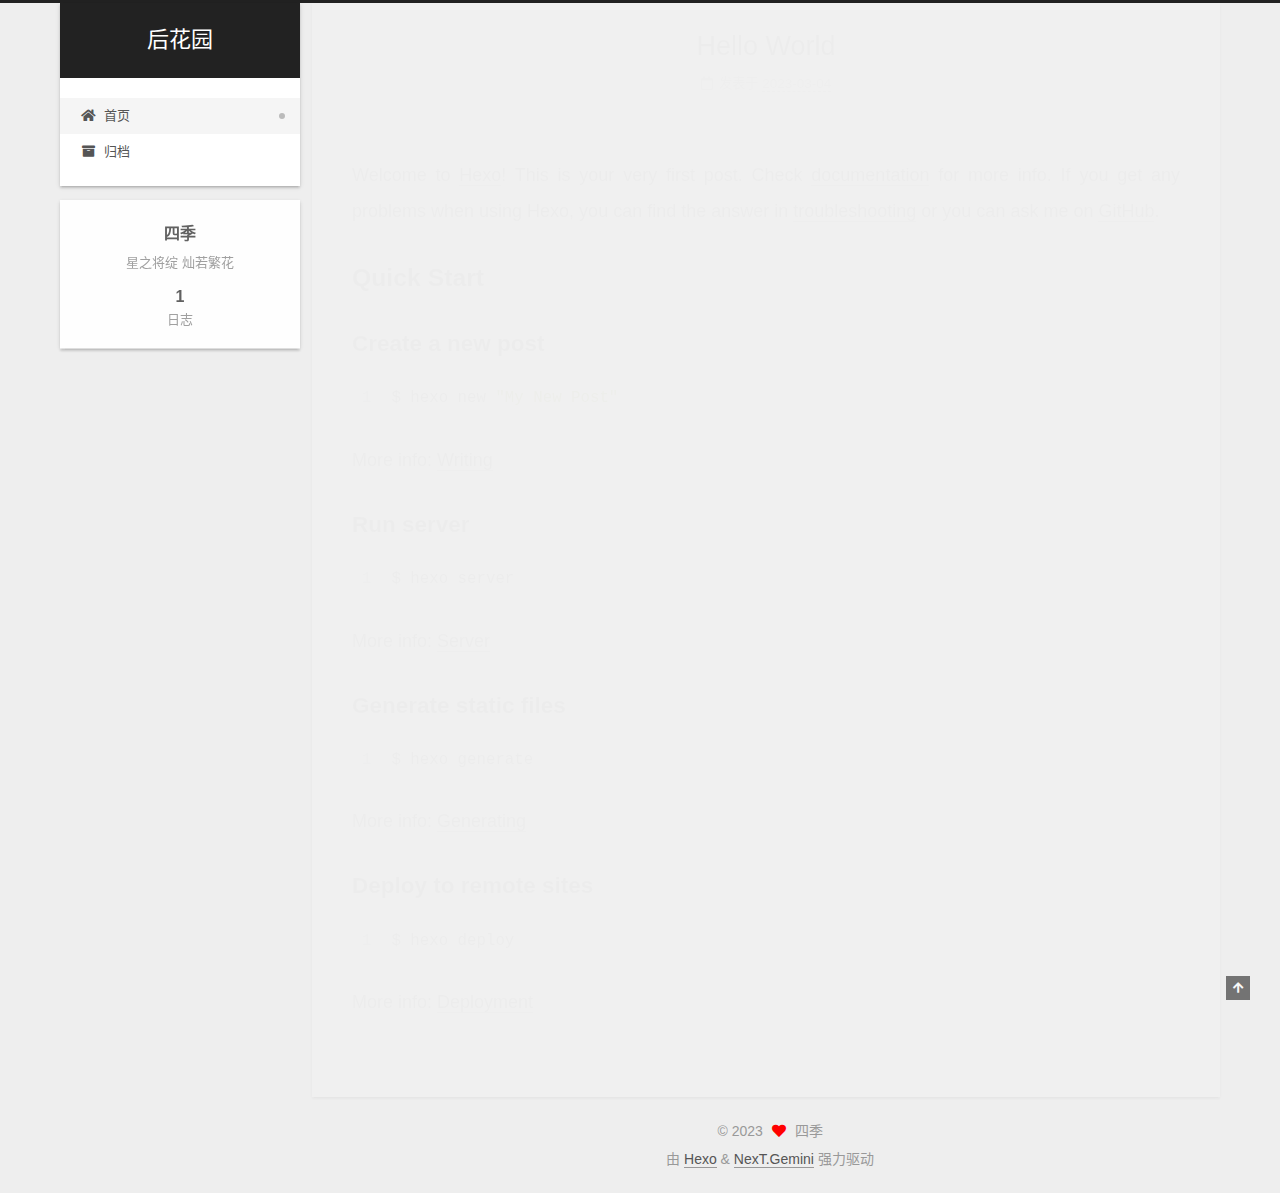
<file: index.html>
<!DOCTYPE html>
<html lang="zh-CN">
<head>
  <meta charset="UTF-8">
<meta name="viewport" content="width=device-width, initial-scale=1, maximum-scale=2">
<meta name="theme-color" content="#222">
<meta name="generator" content="Hexo 6.3.0">
  <link rel="apple-touch-icon" sizes="180x180" href="/images/apple-touch-icon-next.png">
  <link rel="icon" type="image/png" sizes="32x32" href="/images/favicon-32x32-next.png">
  <link rel="icon" type="image/png" sizes="16x16" href="/images/favicon-16x16-next.png">
  <link rel="mask-icon" href="/images/logo.svg" color="#222">

<link rel="stylesheet" href="/css/main.css">


<link rel="stylesheet" href="/lib/font-awesome/css/all.min.css">

<script id="hexo-configurations">
    var NexT = window.NexT || {};
    var CONFIG = {"hostname":"example.com","root":"/","scheme":"Gemini","version":"7.8.0","exturl":false,"sidebar":{"position":"left","display":"post","padding":18,"offset":12,"onmobile":false},"copycode":{"enable":false,"show_result":false,"style":null},"back2top":{"enable":true,"sidebar":false,"scrollpercent":false},"bookmark":{"enable":false,"color":"#222","save":"auto"},"fancybox":false,"mediumzoom":false,"lazyload":false,"pangu":false,"comments":{"style":"tabs","active":null,"storage":true,"lazyload":false,"nav":null},"algolia":{"hits":{"per_page":10},"labels":{"input_placeholder":"Search for Posts","hits_empty":"We didn't find any results for the search: ${query}","hits_stats":"${hits} results found in ${time} ms"}},"localsearch":{"enable":false,"trigger":"auto","top_n_per_article":1,"unescape":false,"preload":false},"motion":{"enable":true,"async":false,"transition":{"post_block":"fadeIn","post_header":"slideDownIn","post_body":"slideDownIn","coll_header":"slideLeftIn","sidebar":"slideUpIn"}}};
  </script>

  <meta name="description" content="星之将绽 灿若繁花">
<meta property="og:type" content="website">
<meta property="og:title" content="后花园">
<meta property="og:url" content="http://example.com/index.html">
<meta property="og:site_name" content="后花园">
<meta property="og:description" content="星之将绽 灿若繁花">
<meta property="og:locale" content="zh_CN">
<meta property="article:author" content="四季">
<meta name="twitter:card" content="summary">

<link rel="canonical" href="http://example.com/">


<script id="page-configurations">
  // https://hexo.io/docs/variables.html
  CONFIG.page = {
    sidebar: "",
    isHome : true,
    isPost : false,
    lang   : 'zh-CN'
  };
</script>

  <title>后花园</title>
  






  <noscript>
  <style>
  .use-motion .brand,
  .use-motion .menu-item,
  .sidebar-inner,
  .use-motion .post-block,
  .use-motion .pagination,
  .use-motion .comments,
  .use-motion .post-header,
  .use-motion .post-body,
  .use-motion .collection-header { opacity: initial; }

  .use-motion .site-title,
  .use-motion .site-subtitle {
    opacity: initial;
    top: initial;
  }

  .use-motion .logo-line-before i { left: initial; }
  .use-motion .logo-line-after i { right: initial; }
  </style>
</noscript>

</head>

<body itemscope itemtype="http://schema.org/WebPage">
  <div class="container use-motion">
    <div class="headband"></div>

    <header class="header" itemscope itemtype="http://schema.org/WPHeader">
      <div class="header-inner"><div class="site-brand-container">
  <div class="site-nav-toggle">
    <div class="toggle" aria-label="切换导航栏">
      <span class="toggle-line toggle-line-first"></span>
      <span class="toggle-line toggle-line-middle"></span>
      <span class="toggle-line toggle-line-last"></span>
    </div>
  </div>

  <div class="site-meta">

    <a href="/" class="brand" rel="start">
      <span class="logo-line-before"><i></i></span>
      <h1 class="site-title">后花园</h1>
      <span class="logo-line-after"><i></i></span>
    </a>
  </div>

  <div class="site-nav-right">
    <div class="toggle popup-trigger">
    </div>
  </div>
</div>




<nav class="site-nav">
  <ul id="menu" class="main-menu menu">
        <li class="menu-item menu-item-home">

    <a href="/" rel="section"><i class="fa fa-home fa-fw"></i>首页</a>

  </li>
        <li class="menu-item menu-item-archives">

    <a href="/archives/" rel="section"><i class="fa fa-archive fa-fw"></i>归档</a>

  </li>
  </ul>
</nav>




</div>
    </header>

    
  <div class="back-to-top">
    <i class="fa fa-arrow-up"></i>
    <span>0%</span>
  </div>


    <main class="main">
      <div class="main-inner">
        <div class="content-wrap">
          

          <div class="content index posts-expand">
            
      
  
  
  <article itemscope itemtype="http://schema.org/Article" class="post-block" lang="zh-CN">
    <link itemprop="mainEntityOfPage" href="http://example.com/2023/03/04/hello-world/">

    <span hidden itemprop="author" itemscope itemtype="http://schema.org/Person">
      <meta itemprop="image" content="/images/avatar.gif">
      <meta itemprop="name" content="四季">
      <meta itemprop="description" content="星之将绽 灿若繁花">
    </span>

    <span hidden itemprop="publisher" itemscope itemtype="http://schema.org/Organization">
      <meta itemprop="name" content="后花园">
    </span>
      <header class="post-header">
        <h2 class="post-title" itemprop="name headline">
          
            <a href="/2023/03/04/hello-world/" class="post-title-link" itemprop="url">Hello World</a>
        </h2>

        <div class="post-meta">
            <span class="post-meta-item">
              <span class="post-meta-item-icon">
                <i class="far fa-calendar"></i>
              </span>
              <span class="post-meta-item-text">发表于</span>

              <time title="创建时间：2023-03-04 11:20:30" itemprop="dateCreated datePublished" datetime="2023-03-04T11:20:30+08:00">2023-03-04</time>
            </span>

          

        </div>
      </header>

    
    
    
    <div class="post-body" itemprop="articleBody">

      
          <p>Welcome to <a target="_blank" rel="noopener" href="https://hexo.io/">Hexo</a>! This is your very first post. Check <a target="_blank" rel="noopener" href="https://hexo.io/docs/">documentation</a> for more info. If you get any problems when using Hexo, you can find the answer in <a target="_blank" rel="noopener" href="https://hexo.io/docs/troubleshooting.html">troubleshooting</a> or you can ask me on <a target="_blank" rel="noopener" href="https://github.com/hexojs/hexo/issues">GitHub</a>.</p>
<h2 id="Quick-Start"><a href="#Quick-Start" class="headerlink" title="Quick Start"></a>Quick Start</h2><h3 id="Create-a-new-post"><a href="#Create-a-new-post" class="headerlink" title="Create a new post"></a>Create a new post</h3><figure class="highlight bash"><table><tr><td class="gutter"><pre><span class="line">1</span><br></pre></td><td class="code"><pre><span class="line">$ hexo new <span class="string">&quot;My New Post&quot;</span></span><br></pre></td></tr></table></figure>

<p>More info: <a target="_blank" rel="noopener" href="https://hexo.io/docs/writing.html">Writing</a></p>
<h3 id="Run-server"><a href="#Run-server" class="headerlink" title="Run server"></a>Run server</h3><figure class="highlight bash"><table><tr><td class="gutter"><pre><span class="line">1</span><br></pre></td><td class="code"><pre><span class="line">$ hexo server</span><br></pre></td></tr></table></figure>

<p>More info: <a target="_blank" rel="noopener" href="https://hexo.io/docs/server.html">Server</a></p>
<h3 id="Generate-static-files"><a href="#Generate-static-files" class="headerlink" title="Generate static files"></a>Generate static files</h3><figure class="highlight bash"><table><tr><td class="gutter"><pre><span class="line">1</span><br></pre></td><td class="code"><pre><span class="line">$ hexo generate</span><br></pre></td></tr></table></figure>

<p>More info: <a target="_blank" rel="noopener" href="https://hexo.io/docs/generating.html">Generating</a></p>
<h3 id="Deploy-to-remote-sites"><a href="#Deploy-to-remote-sites" class="headerlink" title="Deploy to remote sites"></a>Deploy to remote sites</h3><figure class="highlight bash"><table><tr><td class="gutter"><pre><span class="line">1</span><br></pre></td><td class="code"><pre><span class="line">$ hexo deploy</span><br></pre></td></tr></table></figure>

<p>More info: <a target="_blank" rel="noopener" href="https://hexo.io/docs/one-command-deployment.html">Deployment</a></p>

      
    </div>

    
    
    
      <footer class="post-footer">
        <div class="post-eof"></div>
      </footer>
  </article>
  
  
  


  



          </div>
          

<script>
  window.addEventListener('tabs:register', () => {
    let { activeClass } = CONFIG.comments;
    if (CONFIG.comments.storage) {
      activeClass = localStorage.getItem('comments_active') || activeClass;
    }
    if (activeClass) {
      let activeTab = document.querySelector(`a[href="#comment-${activeClass}"]`);
      if (activeTab) {
        activeTab.click();
      }
    }
  });
  if (CONFIG.comments.storage) {
    window.addEventListener('tabs:click', event => {
      if (!event.target.matches('.tabs-comment .tab-content .tab-pane')) return;
      let commentClass = event.target.classList[1];
      localStorage.setItem('comments_active', commentClass);
    });
  }
</script>

        </div>
          
  
  <div class="toggle sidebar-toggle">
    <span class="toggle-line toggle-line-first"></span>
    <span class="toggle-line toggle-line-middle"></span>
    <span class="toggle-line toggle-line-last"></span>
  </div>

  <aside class="sidebar">
    <div class="sidebar-inner">

      <ul class="sidebar-nav motion-element">
        <li class="sidebar-nav-toc">
          文章目录
        </li>
        <li class="sidebar-nav-overview">
          站点概览
        </li>
      </ul>

      <!--noindex-->
      <div class="post-toc-wrap sidebar-panel">
      </div>
      <!--/noindex-->

      <div class="site-overview-wrap sidebar-panel">
        <div class="site-author motion-element" itemprop="author" itemscope itemtype="http://schema.org/Person">
  <p class="site-author-name" itemprop="name">四季</p>
  <div class="site-description" itemprop="description">星之将绽 灿若繁花</div>
</div>
<div class="site-state-wrap motion-element">
  <nav class="site-state">
      <div class="site-state-item site-state-posts">
          <a href="/archives/">
        
          <span class="site-state-item-count">1</span>
          <span class="site-state-item-name">日志</span>
        </a>
      </div>
  </nav>
</div>



      </div>

    </div>
  </aside>
  <div id="sidebar-dimmer"></div>


      </div>
    </main>

    <footer class="footer">
      <div class="footer-inner">
        

        

<div class="copyright">
  
  &copy; 
  <span itemprop="copyrightYear">2023</span>
  <span class="with-love">
    <i class="fa fa-heart"></i>
  </span>
  <span class="author" itemprop="copyrightHolder">四季</span>
</div>
  <div class="powered-by">由 <a href="https://hexo.io/" class="theme-link" rel="noopener" target="_blank">Hexo</a> & <a href="https://theme-next.org/" class="theme-link" rel="noopener" target="_blank">NexT.Gemini</a> 强力驱动
  </div>

        








      </div>
    </footer>
  </div>

  
  <script src="/lib/anime.min.js"></script>
  <script src="/lib/velocity/velocity.min.js"></script>
  <script src="/lib/velocity/velocity.ui.min.js"></script>

<script src="/js/utils.js"></script>

<script src="/js/motion.js"></script>


<script src="/js/schemes/pisces.js"></script>


<script src="/js/next-boot.js"></script>




  















  

  

</body>
</html>
</file>
<file: css/main.css>
:root {
  --body-bg-color: #eee;
  --content-bg-color: #fff;
  --card-bg-color: #f5f5f5;
  --text-color: #555;
  --blockquote-color: #666;
  --link-color: #555;
  --link-hover-color: #222;
  --brand-color: #fff;
  --brand-hover-color: #fff;
  --table-row-odd-bg-color: #f9f9f9;
  --table-row-hover-bg-color: #f5f5f5;
  --menu-item-bg-color: #f5f5f5;
  --btn-default-bg: #fff;
  --btn-default-color: #555;
  --btn-default-border-color: #555;
  --btn-default-hover-bg: #222;
  --btn-default-hover-color: #fff;
  --btn-default-hover-border-color: #222;
}
html {
  line-height: 1.15; /* 1 */
  -webkit-text-size-adjust: 100%; /* 2 */
}
body {
  margin: 0;
}
main {
  display: block;
}
h1 {
  font-size: 2em;
  margin: 0.67em 0;
}
hr {
  box-sizing: content-box; /* 1 */
  height: 0; /* 1 */
  overflow: visible; /* 2 */
}
pre {
  font-family: monospace, monospace; /* 1 */
  font-size: 1em; /* 2 */
}
a {
  background: transparent;
}
abbr[title] {
  border-bottom: none; /* 1 */
  text-decoration: underline; /* 2 */
  text-decoration: underline dotted; /* 2 */
}
b,
strong {
  font-weight: bolder;
}
code,
kbd,
samp {
  font-family: monospace, monospace; /* 1 */
  font-size: 1em; /* 2 */
}
small {
  font-size: 80%;
}
sub,
sup {
  font-size: 75%;
  line-height: 0;
  position: relative;
  vertical-align: baseline;
}
sub {
  bottom: -0.25em;
}
sup {
  top: -0.5em;
}
img {
  border-style: none;
}
button,
input,
optgroup,
select,
textarea {
  font-family: inherit; /* 1 */
  font-size: 100%; /* 1 */
  line-height: 1.15; /* 1 */
  margin: 0; /* 2 */
}
button,
input {
/* 1 */
  overflow: visible;
}
button,
select {
/* 1 */
  text-transform: none;
}
button,
[type='button'],
[type='reset'],
[type='submit'] {
  -webkit-appearance: button;
}
button::-moz-focus-inner,
[type='button']::-moz-focus-inner,
[type='reset']::-moz-focus-inner,
[type='submit']::-moz-focus-inner {
  border-style: none;
  padding: 0;
}
button:-moz-focusring,
[type='button']:-moz-focusring,
[type='reset']:-moz-focusring,
[type='submit']:-moz-focusring {
  outline: 1px dotted ButtonText;
}
fieldset {
  padding: 0.35em 0.75em 0.625em;
}
legend {
  box-sizing: border-box; /* 1 */
  color: inherit; /* 2 */
  display: table; /* 1 */
  max-width: 100%; /* 1 */
  padding: 0; /* 3 */
  white-space: normal; /* 1 */
}
progress {
  vertical-align: baseline;
}
textarea {
  overflow: auto;
}
[type='checkbox'],
[type='radio'] {
  box-sizing: border-box; /* 1 */
  padding: 0; /* 2 */
}
[type='number']::-webkit-inner-spin-button,
[type='number']::-webkit-outer-spin-button {
  height: auto;
}
[type='search'] {
  outline-offset: -2px; /* 2 */
  -webkit-appearance: textfield; /* 1 */
}
[type='search']::-webkit-search-decoration {
  -webkit-appearance: none;
}
::-webkit-file-upload-button {
  font: inherit; /* 2 */
  -webkit-appearance: button; /* 1 */
}
details {
  display: block;
}
summary {
  display: list-item;
}
template {
  display: none;
}
[hidden] {
  display: none;
}
::selection {
  background: #262a30;
  color: #eee;
}
html,
body {
  height: 100%;
}
body {
  background: var(--body-bg-color);
  color: var(--text-color);
  font-family: 'Lato', "PingFang SC", "Microsoft YaHei", sans-serif;
  font-size: 1em;
  line-height: 2;
}
@media (max-width: 991px) {
  body {
    padding-left: 0 !important;
    padding-right: 0 !important;
  }
}
h1,
h2,
h3,
h4,
h5,
h6 {
  font-family: 'Lato', "PingFang SC", "Microsoft YaHei", sans-serif;
  font-weight: bold;
  line-height: 1.5;
  margin: 20px 0 15px;
}
h1 {
  font-size: 1.5em;
}
h2 {
  font-size: 1.375em;
}
h3 {
  font-size: 1.25em;
}
h4 {
  font-size: 1.125em;
}
h5 {
  font-size: 1em;
}
h6 {
  font-size: 0.875em;
}
p {
  margin: 0 0 20px 0;
}
a,
span.exturl {
  border-bottom: 1px solid #999;
  color: var(--link-color);
  outline: 0;
  text-decoration: none;
  overflow-wrap: break-word;
  word-wrap: break-word;
  cursor: pointer;
}
a:hover,
span.exturl:hover {
  border-bottom-color: var(--link-hover-color);
  color: var(--link-hover-color);
}
iframe,
img,
video {
  display: block;
  margin-left: auto;
  margin-right: auto;
  max-width: 100%;
}
hr {
  background-image: repeating-linear-gradient(-45deg, #ddd, #ddd 4px, transparent 4px, transparent 8px);
  border: 0;
  height: 3px;
  margin: 40px 0;
}
blockquote {
  border-left: 4px solid #ddd;
  color: var(--blockquote-color);
  margin: 0;
  padding: 0 15px;
}
blockquote cite::before {
  content: '-';
  padding: 0 5px;
}
dt {
  font-weight: bold;
}
dd {
  margin: 0;
  padding: 0;
}
kbd {
  background-color: #f5f5f5;
  background-image: linear-gradient(#eee, #fff, #eee);
  border: 1px solid #ccc;
  border-radius: 0.2em;
  box-shadow: 0.1em 0.1em 0.2em rgba(0,0,0,0.1);
  color: #555;
  font-family: inherit;
  padding: 0.1em 0.3em;
  white-space: nowrap;
}
.table-container {
  overflow: auto;
}
table {
  border-collapse: collapse;
  border-spacing: 0;
  font-size: 0.875em;
  margin: 0 0 20px 0;
  width: 100%;
}
tbody tr:nth-of-type(odd) {
  background: var(--table-row-odd-bg-color);
}
tbody tr:hover {
  background: var(--table-row-hover-bg-color);
}
caption,
th,
td {
  font-weight: normal;
  padding: 8px;
  vertical-align: middle;
}
th,
td {
  border: 1px solid #ddd;
  border-bottom: 3px solid #ddd;
}
th {
  font-weight: 700;
  padding-bottom: 10px;
}
td {
  border-bottom-width: 1px;
}
.btn {
  background: var(--btn-default-bg);
  border: 2px solid var(--btn-default-border-color);
  border-radius: 2px;
  color: var(--btn-default-color);
  display: inline-block;
  font-size: 0.875em;
  line-height: 2;
  padding: 0 20px;
  text-decoration: none;
  transition-property: background-color;
  transition-delay: 0s;
  transition-duration: 0.2s;
  transition-timing-function: ease-in-out;
}
.btn:hover {
  background: var(--btn-default-hover-bg);
  border-color: var(--btn-default-hover-border-color);
  color: var(--btn-default-hover-color);
}
.btn + .btn {
  margin: 0 0 8px 8px;
}
.btn .fa-fw {
  text-align: left;
  width: 1.285714285714286em;
}
.toggle {
  line-height: 0;
}
.toggle .toggle-line {
  background: #fff;
  display: inline-block;
  height: 2px;
  left: 0;
  position: relative;
  top: 0;
  transition: all 0.4s;
  vertical-align: top;
  width: 100%;
}
.toggle .toggle-line:not(:first-child) {
  margin-top: 3px;
}
.toggle.toggle-arrow .toggle-line-first {
  left: 50%;
  top: 2px;
  transform: rotate(45deg);
  width: 50%;
}
.toggle.toggle-arrow .toggle-line-middle {
  left: 2px;
  width: 90%;
}
.toggle.toggle-arrow .toggle-line-last {
  left: 50%;
  top: -2px;
  transform: rotate(-45deg);
  width: 50%;
}
.toggle.toggle-close .toggle-line-first {
  transform: rotate(-45deg);
  top: 5px;
}
.toggle.toggle-close .toggle-line-middle {
  opacity: 0;
}
.toggle.toggle-close .toggle-line-last {
  transform: rotate(45deg);
  top: -5px;
}
.highlight,
pre {
  background: #f7f7f7;
  color: #4d4d4c;
  line-height: 1.6;
  margin: 0 auto 20px;
}
pre,
code {
  font-family: consolas, Menlo, monospace, "PingFang SC", "Microsoft YaHei";
}
code {
  background: #eee;
  border-radius: 3px;
  color: #555;
  padding: 2px 4px;
  overflow-wrap: break-word;
  word-wrap: break-word;
}
.highlight *::selection {
  background: #d6d6d6;
}
.highlight pre {
  border: 0;
  margin: 0;
  padding: 10px 0;
}
.highlight table {
  border: 0;
  margin: 0;
  width: auto;
}
.highlight td {
  border: 0;
  padding: 0;
}
.highlight figcaption {
  background: #eff2f3;
  color: #4d4d4c;
  display: flex;
  font-size: 0.875em;
  justify-content: space-between;
  line-height: 1.2;
  padding: 0.5em;
}
.highlight figcaption a {
  color: #4d4d4c;
}
.highlight figcaption a:hover {
  border-bottom-color: #4d4d4c;
}
.highlight .gutter {
  -moz-user-select: none;
  -ms-user-select: none;
  -webkit-user-select: none;
  user-select: none;
}
.highlight .gutter pre {
  background: #eff2f3;
  color: #869194;
  padding-left: 10px;
  padding-right: 10px;
  text-align: right;
}
.highlight .code pre {
  background: #f7f7f7;
  padding-left: 10px;
  width: 100%;
}
.gist table {
  width: auto;
}
.gist table td {
  border: 0;
}
pre {
  overflow: auto;
  padding: 10px;
}
pre code {
  background: none;
  color: #4d4d4c;
  font-size: 0.875em;
  padding: 0;
  text-shadow: none;
}
pre .deletion {
  background: #fdd;
}
pre .addition {
  background: #dfd;
}
pre .meta {
  color: #eab700;
  -moz-user-select: none;
  -ms-user-select: none;
  -webkit-user-select: none;
  user-select: none;
}
pre .comment {
  color: #8e908c;
}
pre .variable,
pre .attribute,
pre .tag,
pre .name,
pre .regexp,
pre .ruby .constant,
pre .xml .tag .title,
pre .xml .pi,
pre .xml .doctype,
pre .html .doctype,
pre .css .id,
pre .css .class,
pre .css .pseudo {
  color: #c82829;
}
pre .number,
pre .preprocessor,
pre .built_in,
pre .builtin-name,
pre .literal,
pre .params,
pre .constant,
pre .command {
  color: #f5871f;
}
pre .ruby .class .title,
pre .css .rules .attribute,
pre .string,
pre .symbol,
pre .value,
pre .inheritance,
pre .header,
pre .ruby .symbol,
pre .xml .cdata,
pre .special,
pre .formula {
  color: #718c00;
}
pre .title,
pre .css .hexcolor {
  color: #3e999f;
}
pre .function,
pre .python .decorator,
pre .python .title,
pre .ruby .function .title,
pre .ruby .title .keyword,
pre .perl .sub,
pre .javascript .title,
pre .coffeescript .title {
  color: #4271ae;
}
pre .keyword,
pre .javascript .function {
  color: #8959a8;
}
.blockquote-center {
  border-left: none;
  margin: 40px 0;
  padding: 0;
  position: relative;
  text-align: center;
}
.blockquote-center .fa {
  display: block;
  opacity: 0.6;
  position: absolute;
  width: 100%;
}
.blockquote-center .fa-quote-left {
  border-top: 1px solid #ccc;
  text-align: left;
  top: -20px;
}
.blockquote-center .fa-quote-right {
  border-bottom: 1px solid #ccc;
  text-align: right;
  bottom: -20px;
}
.blockquote-center p,
.blockquote-center div {
  text-align: center;
}
.post-body .group-picture img {
  margin: 0 auto;
  padding: 0 3px;
}
.group-picture-row {
  margin-bottom: 6px;
  overflow: hidden;
}
.group-picture-column {
  float: left;
  margin-bottom: 10px;
}
.post-body .label {
  color: #555;
  display: inline;
  padding: 0 2px;
}
.post-body .label.default {
  background: #f0f0f0;
}
.post-body .label.primary {
  background: #efe6f7;
}
.post-body .label.info {
  background: #e5f2f8;
}
.post-body .label.success {
  background: #e7f4e9;
}
.post-body .label.warning {
  background: #fcf6e1;
}
.post-body .label.danger {
  background: #fae8eb;
}
.post-body .tabs {
  margin-bottom: 20px;
}
.post-body .tabs,
.tabs-comment {
  display: block;
  padding-top: 10px;
  position: relative;
}
.post-body .tabs ul.nav-tabs,
.tabs-comment ul.nav-tabs {
  display: flex;
  flex-wrap: wrap;
  margin: 0;
  margin-bottom: -1px;
  padding: 0;
}
@media (max-width: 413px) {
  .post-body .tabs ul.nav-tabs,
  .tabs-comment ul.nav-tabs {
    display: block;
    margin-bottom: 5px;
  }
}
.post-body .tabs ul.nav-tabs li.tab,
.tabs-comment ul.nav-tabs li.tab {
  border-bottom: 1px solid #ddd;
  border-left: 1px solid transparent;
  border-right: 1px solid transparent;
  border-top: 3px solid transparent;
  flex-grow: 1;
  list-style-type: none;
  border-radius: 0 0 0 0;
}
@media (max-width: 413px) {
  .post-body .tabs ul.nav-tabs li.tab,
  .tabs-comment ul.nav-tabs li.tab {
    border-bottom: 1px solid transparent;
    border-left: 3px solid transparent;
    border-right: 1px solid transparent;
    border-top: 1px solid transparent;
  }
}
@media (max-width: 413px) {
  .post-body .tabs ul.nav-tabs li.tab,
  .tabs-comment ul.nav-tabs li.tab {
    border-radius: 0;
  }
}
.post-body .tabs ul.nav-tabs li.tab a,
.tabs-comment ul.nav-tabs li.tab a {
  border-bottom: initial;
  display: block;
  line-height: 1.8;
  outline: 0;
  padding: 0.25em 0.75em;
  text-align: center;
  transition-delay: 0s;
  transition-duration: 0.2s;
  transition-timing-function: ease-out;
}
.post-body .tabs ul.nav-tabs li.tab a i,
.tabs-comment ul.nav-tabs li.tab a i {
  width: 1.285714285714286em;
}
.post-body .tabs ul.nav-tabs li.tab.active,
.tabs-comment ul.nav-tabs li.tab.active {
  border-bottom: 1px solid transparent;
  border-left: 1px solid #ddd;
  border-right: 1px solid #ddd;
  border-top: 3px solid #fc6423;
}
@media (max-width: 413px) {
  .post-body .tabs ul.nav-tabs li.tab.active,
  .tabs-comment ul.nav-tabs li.tab.active {
    border-bottom: 1px solid #ddd;
    border-left: 3px solid #fc6423;
    border-right: 1px solid #ddd;
    border-top: 1px solid #ddd;
  }
}
.post-body .tabs ul.nav-tabs li.tab.active a,
.tabs-comment ul.nav-tabs li.tab.active a {
  color: var(--link-color);
  cursor: default;
}
.post-body .tabs .tab-content .tab-pane,
.tabs-comment .tab-content .tab-pane {
  border: 1px solid #ddd;
  border-top: 0;
  padding: 20px 20px 0 20px;
  border-radius: 0;
}
.post-body .tabs .tab-content .tab-pane:not(.active),
.tabs-comment .tab-content .tab-pane:not(.active) {
  display: none;
}
.post-body .tabs .tab-content .tab-pane.active,
.tabs-comment .tab-content .tab-pane.active {
  display: block;
}
.post-body .tabs .tab-content .tab-pane.active:nth-of-type(1),
.tabs-comment .tab-content .tab-pane.active:nth-of-type(1) {
  border-radius: 0 0 0 0;
}
@media (max-width: 413px) {
  .post-body .tabs .tab-content .tab-pane.active:nth-of-type(1),
  .tabs-comment .tab-content .tab-pane.active:nth-of-type(1) {
    border-radius: 0;
  }
}
.post-body .note {
  border-radius: 3px;
  margin-bottom: 20px;
  padding: 1em;
  position: relative;
  border: 1px solid #eee;
  border-left-width: 5px;
}
.post-body .note h2,
.post-body .note h3,
.post-body .note h4,
.post-body .note h5,
.post-body .note h6 {
  margin-top: 0;
  border-bottom: initial;
  margin-bottom: 0;
  padding-top: 0;
}
.post-body .note p:first-child,
.post-body .note ul:first-child,
.post-body .note ol:first-child,
.post-body .note table:first-child,
.post-body .note pre:first-child,
.post-body .note blockquote:first-child,
.post-body .note img:first-child {
  margin-top: 0;
}
.post-body .note p:last-child,
.post-body .note ul:last-child,
.post-body .note ol:last-child,
.post-body .note table:last-child,
.post-body .note pre:last-child,
.post-body .note blockquote:last-child,
.post-body .note img:last-child {
  margin-bottom: 0;
}
.post-body .note.default {
  border-left-color: #777;
}
.post-body .note.default h2,
.post-body .note.default h3,
.post-body .note.default h4,
.post-body .note.default h5,
.post-body .note.default h6 {
  color: #777;
}
.post-body .note.primary {
  border-left-color: #6f42c1;
}
.post-body .note.primary h2,
.post-body .note.primary h3,
.post-body .note.primary h4,
.post-body .note.primary h5,
.post-body .note.primary h6 {
  color: #6f42c1;
}
.post-body .note.info {
  border-left-color: #428bca;
}
.post-body .note.info h2,
.post-body .note.info h3,
.post-body .note.info h4,
.post-body .note.info h5,
.post-body .note.info h6 {
  color: #428bca;
}
.post-body .note.success {
  border-left-color: #5cb85c;
}
.post-body .note.success h2,
.post-body .note.success h3,
.post-body .note.success h4,
.post-body .note.success h5,
.post-body .note.success h6 {
  color: #5cb85c;
}
.post-body .note.warning {
  border-left-color: #f0ad4e;
}
.post-body .note.warning h2,
.post-body .note.warning h3,
.post-body .note.warning h4,
.post-body .note.warning h5,
.post-body .note.warning h6 {
  color: #f0ad4e;
}
.post-body .note.danger {
  border-left-color: #d9534f;
}
.post-body .note.danger h2,
.post-body .note.danger h3,
.post-body .note.danger h4,
.post-body .note.danger h5,
.post-body .note.danger h6 {
  color: #d9534f;
}
.pagination .prev,
.pagination .next,
.pagination .page-number,
.pagination .space {
  display: inline-block;
  margin: 0 10px;
  padding: 0 11px;
  position: relative;
  top: -1px;
}
@media (max-width: 767px) {
  .pagination .prev,
  .pagination .next,
  .pagination .page-number,
  .pagination .space {
    margin: 0 5px;
  }
}
.pagination {
  border-top: 1px solid #eee;
  margin: 120px 0 0;
  text-align: center;
}
.pagination .prev,
.pagination .next,
.pagination .page-number {
  border-bottom: 0;
  border-top: 1px solid #eee;
  transition-property: border-color;
  transition-delay: 0s;
  transition-duration: 0.2s;
  transition-timing-function: ease-in-out;
}
.pagination .prev:hover,
.pagination .next:hover,
.pagination .page-number:hover {
  border-top-color: #222;
}
.pagination .space {
  margin: 0;
  padding: 0;
}
.pagination .prev {
  margin-left: 0;
}
.pagination .next {
  margin-right: 0;
}
.pagination .page-number.current {
  background: #ccc;
  border-top-color: #ccc;
  color: #fff;
}
@media (max-width: 767px) {
  .pagination {
    border-top: none;
  }
  .pagination .prev,
  .pagination .next,
  .pagination .page-number {
    border-bottom: 1px solid #eee;
    border-top: 0;
    margin-bottom: 10px;
    padding: 0 10px;
  }
  .pagination .prev:hover,
  .pagination .next:hover,
  .pagination .page-number:hover {
    border-bottom-color: #222;
  }
}
.comments {
  margin-top: 60px;
  overflow: hidden;
}
.comment-button-group {
  display: flex;
  flex-wrap: wrap-reverse;
  justify-content: center;
  margin: 1em 0;
}
.comment-button-group .comment-button {
  margin: 0.1em 0.2em;
}
.comment-button-group .comment-button.active {
  background: var(--btn-default-hover-bg);
  border-color: var(--btn-default-hover-border-color);
  color: var(--btn-default-hover-color);
}
.comment-position {
  display: none;
}
.comment-position.active {
  display: block;
}
.tabs-comment {
  background: var(--content-bg-color);
  margin-top: 4em;
  padding-top: 0;
}
.tabs-comment .comments {
  border: 0;
  box-shadow: none;
  margin-top: 0;
  padding-top: 0;
}
.container {
  min-height: 100%;
  position: relative;
}
.main-inner {
  margin: 0 auto;
  width: calc(100% - 20px);
}
@media (min-width: 1200px) {
  .main-inner {
    width: 1160px;
  }
}
@media (min-width: 1600px) {
  .main-inner {
    width: 73%;
  }
}
@media (max-width: 767px) {
  .content-wrap {
    padding: 0 20px;
  }
}
.header {
  background: transparent;
}
.header-inner {
  margin: 0 auto;
  width: calc(100% - 20px);
}
@media (min-width: 1200px) {
  .header-inner {
    width: 1160px;
  }
}
@media (min-width: 1600px) {
  .header-inner {
    width: 73%;
  }
}
.site-brand-container {
  display: flex;
  flex-shrink: 0;
  padding: 0 10px;
}
.headband {
  background: #222;
  height: 3px;
}
.site-meta {
  flex-grow: 1;
  text-align: center;
}
@media (max-width: 767px) {
  .site-meta {
    text-align: center;
  }
}
.brand {
  border-bottom: none;
  color: var(--brand-color);
  display: inline-block;
  line-height: 1.375em;
  padding: 0 40px;
  position: relative;
}
.brand:hover {
  color: var(--brand-hover-color);
}
.site-title {
  font-family: 'Lato', "PingFang SC", "Microsoft YaHei", sans-serif;
  font-size: 1.375em;
  font-weight: normal;
  margin: 0;
}
.site-subtitle {
  color: #ddd;
  font-size: 0.8125em;
  margin: 10px 0;
}
.use-motion .brand {
  opacity: 0;
}
.use-motion .site-title,
.use-motion .site-subtitle,
.use-motion .custom-logo-image {
  opacity: 0;
  position: relative;
  top: -10px;
}
.site-nav-toggle,
.site-nav-right {
  display: none;
}
@media (max-width: 767px) {
  .site-nav-toggle,
  .site-nav-right {
    display: flex;
    flex-direction: column;
    justify-content: center;
  }
}
.site-nav-toggle .toggle,
.site-nav-right .toggle {
  color: var(--text-color);
  padding: 10px;
  width: 22px;
}
.site-nav-toggle .toggle .toggle-line,
.site-nav-right .toggle .toggle-line {
  background: var(--text-color);
  border-radius: 1px;
}
.site-nav {
  display: block;
}
@media (max-width: 767px) {
  .site-nav {
    clear: both;
    display: none;
  }
}
.site-nav.site-nav-on {
  display: block;
}
.menu {
  margin-top: 20px;
  padding-left: 0;
  text-align: center;
}
.menu-item {
  display: inline-block;
  list-style: none;
  margin: 0 10px;
}
@media (max-width: 767px) {
  .menu-item {
    display: block;
    margin-top: 10px;
  }
  .menu-item.menu-item-search {
    display: none;
  }
}
.menu-item a,
.menu-item span.exturl {
  border-bottom: 0;
  display: block;
  font-size: 0.8125em;
  transition-property: border-color;
  transition-delay: 0s;
  transition-duration: 0.2s;
  transition-timing-function: ease-in-out;
}
@media (hover: none) {
  .menu-item a:hover,
  .menu-item span.exturl:hover {
    border-bottom-color: transparent !important;
  }
}
.menu-item .fa,
.menu-item .fab,
.menu-item .far,
.menu-item .fas {
  margin-right: 8px;
}
.menu-item .badge {
  display: inline-block;
  font-weight: bold;
  line-height: 1;
  margin-left: 0.35em;
  margin-top: 0.35em;
  text-align: center;
  white-space: nowrap;
}
@media (max-width: 767px) {
  .menu-item .badge {
    float: right;
    margin-left: 0;
  }
}
.menu-item-active a,
.menu .menu-item a:hover,
.menu .menu-item span.exturl:hover {
  background: var(--menu-item-bg-color);
}
.use-motion .menu-item {
  opacity: 0;
}
.sidebar {
  background: #222;
  bottom: 0;
  box-shadow: inset 0 2px 6px #000;
  position: fixed;
  top: 0;
}
@media (max-width: 991px) {
  .sidebar {
    display: none;
  }
}
.sidebar-inner {
  color: #999;
  padding: 18px 10px;
  text-align: center;
}
.cc-license {
  margin-top: 10px;
  text-align: center;
}
.cc-license .cc-opacity {
  border-bottom: none;
  opacity: 0.7;
}
.cc-license .cc-opacity:hover {
  opacity: 0.9;
}
.cc-license img {
  display: inline-block;
}
.site-author-image {
  border: 1px solid #eee;
  display: block;
  margin: 0 auto;
  max-width: 120px;
  padding: 2px;
}
.site-author-name {
  color: var(--text-color);
  font-weight: 600;
  margin: 0;
  text-align: center;
}
.site-description {
  color: #999;
  font-size: 0.8125em;
  margin-top: 0;
  text-align: center;
}
.links-of-author {
  margin-top: 15px;
}
.links-of-author a,
.links-of-author span.exturl {
  border-bottom-color: #555;
  display: inline-block;
  font-size: 0.8125em;
  margin-bottom: 10px;
  margin-right: 10px;
  vertical-align: middle;
}
.links-of-author a::before,
.links-of-author span.exturl::before {
  background: #a7a288;
  border-radius: 50%;
  content: ' ';
  display: inline-block;
  height: 4px;
  margin-right: 3px;
  vertical-align: middle;
  width: 4px;
}
.sidebar-button {
  margin-top: 15px;
}
.sidebar-button a {
  border: 1px solid #fc6423;
  border-radius: 4px;
  color: #fc6423;
  display: inline-block;
  padding: 0 15px;
}
.sidebar-button a .fa,
.sidebar-button a .fab,
.sidebar-button a .far,
.sidebar-button a .fas {
  margin-right: 5px;
}
.sidebar-button a:hover {
  background: #fc6423;
  border: 1px solid #fc6423;
  color: #fff;
}
.sidebar-button a:hover .fa,
.sidebar-button a:hover .fab,
.sidebar-button a:hover .far,
.sidebar-button a:hover .fas {
  color: #fff;
}
.links-of-blogroll {
  font-size: 0.8125em;
  margin-top: 10px;
}
.links-of-blogroll-title {
  font-size: 0.875em;
  font-weight: 600;
  margin-top: 0;
}
.links-of-blogroll-list {
  list-style: none;
  margin: 0;
  padding: 0;
}
#sidebar-dimmer {
  display: none;
}
@media (max-width: 767px) {
  #sidebar-dimmer {
    background: #000;
    display: block;
    height: 100%;
    left: 100%;
    opacity: 0;
    position: fixed;
    top: 0;
    width: 100%;
    z-index: 1100;
  }
  .sidebar-active + #sidebar-dimmer {
    opacity: 0.7;
    transform: translateX(-100%);
    transition: opacity 0.5s;
  }
}
.sidebar-nav {
  margin: 0;
  padding-bottom: 20px;
  padding-left: 0;
}
.sidebar-nav li {
  border-bottom: 1px solid transparent;
  color: var(--text-color);
  cursor: pointer;
  display: inline-block;
  font-size: 0.875em;
}
.sidebar-nav li.sidebar-nav-overview {
  margin-left: 10px;
}
.sidebar-nav li:hover {
  color: #fc6423;
}
.sidebar-nav .sidebar-nav-active {
  border-bottom-color: #fc6423;
  color: #fc6423;
}
.sidebar-nav .sidebar-nav-active:hover {
  color: #fc6423;
}
.sidebar-panel {
  display: none;
  overflow-x: hidden;
  overflow-y: auto;
}
.sidebar-panel-active {
  display: block;
}
.sidebar-toggle {
  background: #222;
  bottom: 45px;
  cursor: pointer;
  height: 14px;
  left: 30px;
  padding: 5px;
  position: fixed;
  width: 14px;
  z-index: 1300;
}
@media (max-width: 991px) {
  .sidebar-toggle {
    left: 20px;
    opacity: 0.8;
    display: none;
  }
}
.sidebar-toggle:hover .toggle-line {
  background: #fc6423;
}
.post-toc {
  font-size: 0.875em;
}
.post-toc ol {
  list-style: none;
  margin: 0;
  padding: 0 2px 5px 10px;
  text-align: left;
}
.post-toc ol > ol {
  padding-left: 0;
}
.post-toc ol a {
  transition-property: all;
  transition-delay: 0s;
  transition-duration: 0.2s;
  transition-timing-function: ease-in-out;
}
.post-toc .nav-item {
  line-height: 1.8;
  overflow: hidden;
  text-overflow: ellipsis;
  white-space: nowrap;
}
.post-toc .nav .nav-child {
  display: none;
}
.post-toc .nav .active > .nav-child {
  display: block;
}
.post-toc .nav .active-current > .nav-child {
  display: block;
}
.post-toc .nav .active-current > .nav-child > .nav-item {
  display: block;
}
.post-toc .nav .active > a {
  border-bottom-color: #fc6423;
  color: #fc6423;
}
.post-toc .nav .active-current > a {
  color: #fc6423;
}
.post-toc .nav .active-current > a:hover {
  color: #fc6423;
}
.site-state {
  display: flex;
  justify-content: center;
  line-height: 1.4;
  margin-top: 10px;
  overflow: hidden;
  text-align: center;
  white-space: nowrap;
}
.site-state-item {
  padding: 0 15px;
}
.site-state-item:not(:first-child) {
  border-left: 1px solid #eee;
}
.site-state-item a {
  border-bottom: none;
}
.site-state-item-count {
  display: block;
  font-size: 1em;
  font-weight: 600;
  text-align: center;
}
.site-state-item-name {
  color: #999;
  font-size: 0.8125em;
}
.footer {
  color: #999;
  font-size: 0.875em;
  padding: 20px 0;
}
.footer.footer-fixed {
  bottom: 0;
  left: 0;
  position: absolute;
  right: 0;
}
.footer-inner {
  box-sizing: border-box;
  margin: 0 auto;
  text-align: center;
  width: calc(100% - 20px);
}
@media (min-width: 1200px) {
  .footer-inner {
    width: 1160px;
  }
}
@media (min-width: 1600px) {
  .footer-inner {
    width: 73%;
  }
}
.languages {
  display: inline-block;
  font-size: 1.125em;
  position: relative;
}
.languages .lang-select-label span {
  margin: 0 0.5em;
}
.languages .lang-select {
  height: 100%;
  left: 0;
  opacity: 0;
  position: absolute;
  top: 0;
  width: 100%;
}
.with-love {
  color: #ff0000;
  display: inline-block;
  margin: 0 5px;
}
.powered-by,
.theme-info {
  display: inline-block;
}
@-moz-keyframes iconAnimate {
  0%, 100% {
    transform: scale(1);
  }
  10%, 30% {
    transform: scale(0.9);
  }
  20%, 40%, 60%, 80% {
    transform: scale(1.1);
  }
  50%, 70% {
    transform: scale(1.1);
  }
}
@-webkit-keyframes iconAnimate {
  0%, 100% {
    transform: scale(1);
  }
  10%, 30% {
    transform: scale(0.9);
  }
  20%, 40%, 60%, 80% {
    transform: scale(1.1);
  }
  50%, 70% {
    transform: scale(1.1);
  }
}
@-o-keyframes iconAnimate {
  0%, 100% {
    transform: scale(1);
  }
  10%, 30% {
    transform: scale(0.9);
  }
  20%, 40%, 60%, 80% {
    transform: scale(1.1);
  }
  50%, 70% {
    transform: scale(1.1);
  }
}
@keyframes iconAnimate {
  0%, 100% {
    transform: scale(1);
  }
  10%, 30% {
    transform: scale(0.9);
  }
  20%, 40%, 60%, 80% {
    transform: scale(1.1);
  }
  50%, 70% {
    transform: scale(1.1);
  }
}
.back-to-top {
  font-size: 12px;
  text-align: center;
  transition-delay: 0s;
  transition-duration: 0.2s;
  transition-timing-function: ease-in-out;
}
.back-to-top {
  background: #222;
  bottom: -100px;
  box-sizing: border-box;
  color: #fff;
  cursor: pointer;
  left: 30px;
  opacity: 0.6;
  padding: 0 6px;
  position: fixed;
  transition-property: bottom;
  z-index: 1300;
  width: 24px;
}
.back-to-top span {
  display: none;
}
.back-to-top:hover {
  color: #fc6423;
}
.back-to-top.back-to-top-on {
  bottom: 30px;
}
@media (max-width: 991px) {
  .back-to-top {
    left: 20px;
    opacity: 0.8;
  }
}
.post-body {
  font-family: 'Lato', "PingFang SC", "Microsoft YaHei", sans-serif;
  overflow-wrap: break-word;
  word-wrap: break-word;
}
@media (min-width: 1200px) {
  .post-body {
    font-size: 1.125em;
  }
}
.post-body .exturl .fa {
  font-size: 0.875em;
  margin-left: 4px;
}
.post-body .image-caption,
.post-body .figure .caption {
  color: #999;
  font-size: 0.875em;
  font-weight: bold;
  line-height: 1;
  margin: -20px auto 15px;
  text-align: center;
}
.post-sticky-flag {
  display: inline-block;
  transform: rotate(30deg);
}
.post-button {
  margin-top: 40px;
  text-align: center;
}
.use-motion .post-block,
.use-motion .pagination,
.use-motion .comments {
  opacity: 0;
}
.use-motion .post-header {
  opacity: 0;
}
.use-motion .post-body {
  opacity: 0;
}
.use-motion .collection-header {
  opacity: 0;
}
.posts-collapse {
  margin-left: 35px;
  position: relative;
}
@media (max-width: 767px) {
  .posts-collapse {
    margin-left: 0px;
    margin-right: 0px;
  }
}
.posts-collapse .collection-title {
  font-size: 1.125em;
  position: relative;
}
.posts-collapse .collection-title::before {
  background: #999;
  border: 1px solid #fff;
  border-radius: 50%;
  content: ' ';
  height: 10px;
  left: 0;
  margin-left: -6px;
  margin-top: -4px;
  position: absolute;
  top: 50%;
  width: 10px;
}
.posts-collapse .collection-year {
  font-size: 1.5em;
  font-weight: bold;
  margin: 60px 0;
  position: relative;
}
.posts-collapse .collection-year::before {
  background: #bbb;
  border-radius: 50%;
  content: ' ';
  height: 8px;
  left: 0;
  margin-left: -4px;
  margin-top: -4px;
  position: absolute;
  top: 50%;
  width: 8px;
}
.posts-collapse .collection-header {
  display: block;
  margin: 0 0 0 20px;
}
.posts-collapse .collection-header small {
  color: #bbb;
  margin-left: 5px;
}
.posts-collapse .post-header {
  border-bottom: 1px dashed #ccc;
  margin: 30px 0;
  padding-left: 15px;
  position: relative;
  transition-property: border;
  transition-delay: 0s;
  transition-duration: 0.2s;
  transition-timing-function: ease-in-out;
}
.posts-collapse .post-header::before {
  background: #bbb;
  border: 1px solid #fff;
  border-radius: 50%;
  content: ' ';
  height: 6px;
  left: 0;
  margin-left: -4px;
  position: absolute;
  top: 0.75em;
  transition-property: background;
  width: 6px;
  transition-delay: 0s;
  transition-duration: 0.2s;
  transition-timing-function: ease-in-out;
}
.posts-collapse .post-header:hover {
  border-bottom-color: #666;
}
.posts-collapse .post-header:hover::before {
  background: #222;
}
.posts-collapse .post-meta {
  display: inline;
  font-size: 0.75em;
  margin-right: 10px;
}
.posts-collapse .post-title {
  display: inline;
}
.posts-collapse .post-title a,
.posts-collapse .post-title span.exturl {
  border-bottom: none;
  color: var(--link-color);
}
.posts-collapse .post-title .fa-external-link-alt {
  font-size: 0.875em;
  margin-left: 5px;
}
.posts-collapse::before {
  background: #f5f5f5;
  content: ' ';
  height: 100%;
  left: 0;
  margin-left: -2px;
  position: absolute;
  top: 1.25em;
  width: 4px;
}
.post-eof {
  background: #ccc;
  height: 1px;
  margin: 80px auto 60px;
  text-align: center;
  width: 8%;
}
.post-block:last-of-type .post-eof {
  display: none;
}
.content {
  padding-top: 40px;
}
@media (min-width: 992px) {
  .post-body {
    text-align: justify;
  }
}
@media (max-width: 991px) {
  .post-body {
    text-align: justify;
  }
}
.post-body h1,
.post-body h2,
.post-body h3,
.post-body h4,
.post-body h5,
.post-body h6 {
  padding-top: 10px;
}
.post-body h1 .header-anchor,
.post-body h2 .header-anchor,
.post-body h3 .header-anchor,
.post-body h4 .header-anchor,
.post-body h5 .header-anchor,
.post-body h6 .header-anchor {
  border-bottom-style: none;
  color: #ccc;
  float: right;
  margin-left: 10px;
  visibility: hidden;
}
.post-body h1 .header-anchor:hover,
.post-body h2 .header-anchor:hover,
.post-body h3 .header-anchor:hover,
.post-body h4 .header-anchor:hover,
.post-body h5 .header-anchor:hover,
.post-body h6 .header-anchor:hover {
  color: inherit;
}
.post-body h1:hover .header-anchor,
.post-body h2:hover .header-anchor,
.post-body h3:hover .header-anchor,
.post-body h4:hover .header-anchor,
.post-body h5:hover .header-anchor,
.post-body h6:hover .header-anchor {
  visibility: visible;
}
.post-body iframe,
.post-body img,
.post-body video {
  margin-bottom: 20px;
}
.post-body .video-container {
  height: 0;
  margin-bottom: 20px;
  overflow: hidden;
  padding-top: 75%;
  position: relative;
  width: 100%;
}
.post-body .video-container iframe,
.post-body .video-container object,
.post-body .video-container embed {
  height: 100%;
  left: 0;
  margin: 0;
  position: absolute;
  top: 0;
  width: 100%;
}
.post-gallery {
  align-items: center;
  display: grid;
  grid-gap: 10px;
  grid-template-columns: 1fr 1fr 1fr;
  margin-bottom: 20px;
}
@media (max-width: 767px) {
  .post-gallery {
    grid-template-columns: 1fr 1fr;
  }
}
.post-gallery a {
  border: 0;
}
.post-gallery img {
  margin: 0;
}
.posts-expand .post-header {
  font-size: 1.125em;
}
.posts-expand .post-title {
  font-size: 1.5em;
  font-weight: normal;
  margin: initial;
  text-align: center;
  overflow-wrap: break-word;
  word-wrap: break-word;
}
.posts-expand .post-title-link {
  border-bottom: none;
  color: var(--link-color);
  display: inline-block;
  position: relative;
  vertical-align: top;
}
.posts-expand .post-title-link::before {
  background: var(--link-color);
  bottom: 0;
  content: '';
  height: 2px;
  left: 0;
  position: absolute;
  transform: scaleX(0);
  visibility: hidden;
  width: 100%;
  transition-delay: 0s;
  transition-duration: 0.2s;
  transition-timing-function: ease-in-out;
}
.posts-expand .post-title-link:hover::before {
  transform: scaleX(1);
  visibility: visible;
}
.posts-expand .post-title-link .fa-external-link-alt {
  font-size: 0.875em;
  margin-left: 5px;
}
.posts-expand .post-meta {
  color: #999;
  font-family: 'Lato', "PingFang SC", "Microsoft YaHei", sans-serif;
  font-size: 0.75em;
  margin: 3px 0 60px 0;
  text-align: center;
}
.posts-expand .post-meta .post-description {
  font-size: 0.875em;
  margin-top: 2px;
}
.posts-expand .post-meta time {
  border-bottom: 1px dashed #999;
  cursor: pointer;
}
.post-meta .post-meta-item + .post-meta-item::before {
  content: '|';
  margin: 0 0.5em;
}
.post-meta-divider {
  margin: 0 0.5em;
}
.post-meta-item-icon {
  margin-right: 3px;
}
@media (max-width: 991px) {
  .post-meta-item-icon {
    display: inline-block;
  }
}
@media (max-width: 991px) {
  .post-meta-item-text {
    display: none;
  }
}
.post-nav {
  border-top: 1px solid #eee;
  display: flex;
  justify-content: space-between;
  margin-top: 15px;
  padding: 10px 5px 0;
}
.post-nav-item {
  flex: 1;
}
.post-nav-item a {
  border-bottom: none;
  display: block;
  font-size: 0.875em;
  line-height: 1.6;
  position: relative;
}
.post-nav-item a:active {
  top: 2px;
}
.post-nav-item .fa {
  font-size: 0.75em;
}
.post-nav-item:first-child {
  margin-right: 15px;
}
.post-nav-item:first-child .fa {
  margin-right: 5px;
}
.post-nav-item:last-child {
  margin-left: 15px;
  text-align: right;
}
.post-nav-item:last-child .fa {
  margin-left: 5px;
}
.rtl.post-body p,
.rtl.post-body a,
.rtl.post-body h1,
.rtl.post-body h2,
.rtl.post-body h3,
.rtl.post-body h4,
.rtl.post-body h5,
.rtl.post-body h6,
.rtl.post-body li,
.rtl.post-body ul,
.rtl.post-body ol {
  direction: rtl;
  font-family: UKIJ Ekran;
}
.rtl.post-title {
  font-family: UKIJ Ekran;
}
.post-tags {
  margin-top: 40px;
  text-align: center;
}
.post-tags a {
  display: inline-block;
  font-size: 0.8125em;
}
.post-tags a:not(:last-child) {
  margin-right: 10px;
}
.post-widgets {
  border-top: 1px solid #eee;
  margin-top: 15px;
  text-align: center;
}
.wp_rating {
  height: 20px;
  line-height: 20px;
  margin-top: 10px;
  padding-top: 6px;
  text-align: center;
}
.social-like {
  display: flex;
  font-size: 0.875em;
  justify-content: center;
  text-align: center;
}
.reward-container {
  margin: 20px auto;
  padding: 10px 0;
  text-align: center;
  width: 90%;
}
.reward-container button {
  background: transparent;
  border: 1px solid #fc6423;
  border-radius: 0;
  color: #fc6423;
  cursor: pointer;
  line-height: 2;
  outline: 0;
  padding: 0 15px;
  vertical-align: text-top;
}
.reward-container button:hover {
  background: #fc6423;
  border: 1px solid transparent;
  color: #fa9366;
}
#qr {
  padding-top: 20px;
}
#qr a {
  border: 0;
}
#qr img {
  display: inline-block;
  margin: 0.8em 2em 0 2em;
  max-width: 100%;
  width: 180px;
}
#qr p {
  text-align: center;
}
.category-all-page .category-all-title {
  text-align: center;
}
.category-all-page .category-all {
  margin-top: 20px;
}
.category-all-page .category-list {
  list-style: none;
  margin: 0;
  padding: 0;
}
.category-all-page .category-list-item {
  margin: 5px 10px;
}
.category-all-page .category-list-count {
  color: #bbb;
}
.category-all-page .category-list-count::before {
  content: ' (';
  display: inline;
}
.category-all-page .category-list-count::after {
  content: ') ';
  display: inline;
}
.category-all-page .category-list-child {
  padding-left: 10px;
}
.event-list {
  padding: 0;
}
.event-list hr {
  background: #222;
  margin: 20px 0 45px 0;
}
.event-list hr::after {
  background: #222;
  color: #fff;
  content: 'NOW';
  display: inline-block;
  font-weight: bold;
  padding: 0 5px;
  text-align: right;
}
.event-list .event {
  background: #222;
  margin: 20px 0;
  min-height: 40px;
  padding: 15px 0 15px 10px;
}
.event-list .event .event-summary {
  color: #fff;
  margin: 0;
  padding-bottom: 3px;
}
.event-list .event .event-summary::before {
  animation: dot-flash 1s alternate infinite ease-in-out;
  color: #fff;
  content: '\f111';
  display: inline-block;
  font-size: 10px;
  margin-right: 25px;
  vertical-align: middle;
  font-family: 'Font Awesome 5 Free';
  font-weight: 900;
}
.event-list .event .event-relative-time {
  color: #bbb;
  display: inline-block;
  font-size: 12px;
  font-weight: normal;
  padding-left: 12px;
}
.event-list .event .event-details {
  color: #fff;
  display: block;
  line-height: 18px;
  margin-left: 56px;
  padding-bottom: 6px;
  padding-top: 3px;
  text-indent: -24px;
}
.event-list .event .event-details::before {
  color: #fff;
  display: inline-block;
  margin-right: 9px;
  text-align: center;
  text-indent: 0;
  width: 14px;
  font-family: 'Font Awesome 5 Free';
  font-weight: 900;
}
.event-list .event .event-details.event-location::before {
  content: '\f041';
}
.event-list .event .event-details.event-duration::before {
  content: '\f017';
}
.event-list .event-past {
  background: #f5f5f5;
}
.event-list .event-past .event-summary,
.event-list .event-past .event-details {
  color: #bbb;
  opacity: 0.9;
}
.event-list .event-past .event-summary::before,
.event-list .event-past .event-details::before {
  animation: none;
  color: #bbb;
}
@-moz-keyframes dot-flash {
  from {
    opacity: 1;
    transform: scale(1);
  }
  to {
    opacity: 0;
    transform: scale(0.8);
  }
}
@-webkit-keyframes dot-flash {
  from {
    opacity: 1;
    transform: scale(1);
  }
  to {
    opacity: 0;
    transform: scale(0.8);
  }
}
@-o-keyframes dot-flash {
  from {
    opacity: 1;
    transform: scale(1);
  }
  to {
    opacity: 0;
    transform: scale(0.8);
  }
}
@keyframes dot-flash {
  from {
    opacity: 1;
    transform: scale(1);
  }
  to {
    opacity: 0;
    transform: scale(0.8);
  }
}
ul.breadcrumb {
  font-size: 0.75em;
  list-style: none;
  margin: 1em 0;
  padding: 0 2em;
  text-align: center;
}
ul.breadcrumb li {
  display: inline;
}
ul.breadcrumb li + li::before {
  content: '/\00a0';
  font-weight: normal;
  padding: 0.5em;
}
ul.breadcrumb li + li:last-child {
  font-weight: bold;
}
.tag-cloud {
  text-align: center;
}
.tag-cloud a {
  display: inline-block;
  margin: 10px;
}
.tag-cloud a:hover {
  color: var(--link-hover-color) !important;
}
.header {
  margin: 0 auto;
  position: relative;
  width: calc(100% - 20px);
}
@media (min-width: 1200px) {
  .header {
    width: 1160px;
  }
}
@media (min-width: 1600px) {
  .header {
    width: 73%;
  }
}
@media (max-width: 991px) {
  .header {
    width: auto;
  }
}
.header-inner {
  background: var(--content-bg-color);
  border-radius: initial;
  box-shadow: 0 2px 2px 0 rgba(0,0,0,0.12), 0 3px 1px -2px rgba(0,0,0,0.06), 0 1px 5px 0 rgba(0,0,0,0.12);
  overflow: hidden;
  padding: 0;
  position: absolute;
  top: 0;
  width: 240px;
}
@media (min-width: 1200px) {
  .header-inner {
    width: 240px;
  }
}
@media (max-width: 991px) {
  .header-inner {
    border-radius: initial;
    position: relative;
    width: auto;
  }
}
.main-inner {
  align-items: flex-start;
  display: flex;
  justify-content: space-between;
  flex-direction: row-reverse;
}
@media (max-width: 991px) {
  .main-inner {
    width: auto;
  }
}
.content-wrap {
  background: var(--content-bg-color);
  border-radius: initial;
  box-shadow: 0 2px 2px 0 rgba(0,0,0,0.12), 0 3px 1px -2px rgba(0,0,0,0.06), 0 1px 5px 0 rgba(0,0,0,0.12);
  box-sizing: border-box;
  padding: 40px;
  width: calc(100% - 252px);
}
@media (max-width: 991px) {
  .content-wrap {
    border-radius: initial;
    padding: 20px;
    width: 100%;
  }
}
.footer-inner {
  padding-left: 260px;
}
.back-to-top {
  left: auto;
  right: 30px;
}
@media (max-width: 991px) {
  .back-to-top {
    right: 20px;
  }
}
@media (max-width: 991px) {
  .footer-inner {
    padding-left: 0;
    padding-right: 0;
    width: auto;
  }
}
.site-brand-container {
  background: #222;
}
@media (max-width: 991px) {
  .site-brand-container {
    box-shadow: 0 0 16px rgba(0,0,0,0.5);
  }
}
.site-meta {
  padding: 20px 0;
}
.brand {
  padding: 0;
}
.site-subtitle {
  margin: 10px 10px 0;
}
.custom-logo-image {
  margin-top: 20px;
}
@media (max-width: 991px) {
  .custom-logo-image {
    display: none;
  }
}
@media (min-width: 768px) and (max-width: 991px) {
  .site-nav-toggle,
  .site-nav-right {
    display: flex;
    flex-direction: column;
    justify-content: center;
  }
}
.site-nav-toggle .toggle,
.site-nav-right .toggle {
  color: #fff;
}
.site-nav-toggle .toggle .toggle-line,
.site-nav-right .toggle .toggle-line {
  background: #fff;
}
@media (min-width: 768px) and (max-width: 991px) {
  .site-nav {
    display: none;
  }
}
.menu .menu-item {
  display: block;
  margin: 0;
}
.menu .menu-item a,
.menu .menu-item span.exturl {
  padding: 5px 20px;
  position: relative;
  text-align: left;
  transition-property: background-color;
}
@media (max-width: 991px) {
  .menu .menu-item.menu-item-search {
    display: none;
  }
}
.menu .menu-item .badge {
  background: #ccc;
  border-radius: 10px;
  color: #fff;
  float: right;
  padding: 2px 5px;
  text-shadow: 1px 1px 0 rgba(0,0,0,0.1);
  vertical-align: middle;
}
.main-menu .menu-item-active a::after {
  background: #bbb;
  border-radius: 50%;
  content: ' ';
  height: 6px;
  margin-top: -3px;
  position: absolute;
  right: 15px;
  top: 50%;
  width: 6px;
}
.sub-menu {
  background: var(--content-bg-color);
  border-bottom: 1px solid #ddd;
  margin: 0;
  padding: 6px 0;
}
.sub-menu .menu-item {
  display: inline-block;
}
.sub-menu .menu-item a,
.sub-menu .menu-item span.exturl {
  background: transparent;
  margin: 5px 10px;
  padding: initial;
}
.sub-menu .menu-item a:hover,
.sub-menu .menu-item span.exturl:hover {
  background: transparent;
  color: #fc6423;
}
.sub-menu .menu-item-active a {
  border-bottom-color: #fc6423;
  color: #fc6423;
}
.sub-menu .menu-item-active a:hover {
  border-bottom-color: #fc6423;
}
.sidebar {
  background: var(--body-bg-color);
  box-shadow: none;
  margin-top: 100%;
  position: static;
  width: 240px;
}
@media (max-width: 991px) {
  .sidebar {
    display: none;
  }
}
.sidebar-toggle {
  display: none;
}
.sidebar-inner {
  background: var(--content-bg-color);
  border-radius: initial;
  box-shadow: 0 2px 2px 0 rgba(0,0,0,0.12), 0 3px 1px -2px rgba(0,0,0,0.06), 0 1px 5px 0 rgba(0,0,0,0.12), 0 -1px 0.5px 0 rgba(0,0,0,0.09);
  box-sizing: border-box;
  color: var(--text-color);
  width: 240px;
  opacity: 0;
}
.sidebar-inner.affix {
  position: fixed;
  top: 12px;
}
.sidebar-inner.affix-bottom {
  position: absolute;
}
.site-state-item {
  padding: 0 10px;
}
.sidebar-button {
  border-bottom: 1px dotted #ccc;
  border-top: 1px dotted #ccc;
  margin-top: 10px;
  text-align: center;
}
.sidebar-button a {
  border: 0;
  color: #fc6423;
  display: block;
}
.sidebar-button a:hover {
  background: none;
  border: 0;
  color: #e34603;
}
.sidebar-button a:hover .fa,
.sidebar-button a:hover .fab,
.sidebar-button a:hover .far,
.sidebar-button a:hover .fas {
  color: #e34603;
}
.links-of-author {
  display: flex;
  flex-wrap: wrap;
  margin-top: 10px;
  justify-content: center;
}
.links-of-author-item {
  margin: 5px 0 0;
  width: 50%;
}
.links-of-author-item a,
.links-of-author-item span.exturl {
  box-sizing: border-box;
  display: inline-block;
  margin-bottom: 0;
  margin-right: 0;
  max-width: 216px;
  overflow: hidden;
  padding: 0 5px;
  text-overflow: ellipsis;
  white-space: nowrap;
}
.links-of-author-item a,
.links-of-author-item span.exturl {
  border-bottom: none;
  display: block;
  text-decoration: none;
}
.links-of-author-item a::before,
.links-of-author-item span.exturl::before {
  display: none;
}
.links-of-author-item a:hover,
.links-of-author-item span.exturl:hover {
  background: var(--body-bg-color);
  border-radius: 4px;
}
.links-of-author-item .fa,
.links-of-author-item .fab,
.links-of-author-item .far,
.links-of-author-item .fas {
  margin-right: 2px;
}
.links-of-blogroll-item {
  padding: 0;
}
.content-wrap {
  background: initial;
  box-shadow: initial;
  padding: initial;
}
.post-block {
  background: var(--content-bg-color);
  border-radius: initial;
  box-shadow: 0 2px 2px 0 rgba(0,0,0,0.12), 0 3px 1px -2px rgba(0,0,0,0.06), 0 1px 5px 0 rgba(0,0,0,0.12);
  padding: 40px;
}
.post-block + .post-block {
  border-radius: initial;
  box-shadow: 0 2px 2px 0 rgba(0,0,0,0.12), 0 3px 1px -2px rgba(0,0,0,0.06), 0 1px 5px 0 rgba(0,0,0,0.12), 0 -1px 0.5px 0 rgba(0,0,0,0.09);
  margin-top: 12px;
}
.comments {
  background: var(--content-bg-color);
  border-radius: initial;
  box-shadow: 0 2px 2px 0 rgba(0,0,0,0.12), 0 3px 1px -2px rgba(0,0,0,0.06), 0 1px 5px 0 rgba(0,0,0,0.12), 0 -1px 0.5px 0 rgba(0,0,0,0.09);
  margin-top: 12px;
  padding: 40px;
}
.tabs-comment {
  margin-top: 1em;
}
.content {
  padding-top: initial;
}
.post-eof {
  display: none;
}
.pagination {
  background: var(--content-bg-color);
  border-radius: initial;
  border-top: initial;
  box-shadow: 0 2px 2px 0 rgba(0,0,0,0.12), 0 3px 1px -2px rgba(0,0,0,0.06), 0 1px 5px 0 rgba(0,0,0,0.12), 0 -1px 0.5px 0 rgba(0,0,0,0.09);
  margin: 12px 0 0;
  padding: 10px 0 10px;
}
.pagination .prev,
.pagination .next,
.pagination .page-number {
  margin-bottom: initial;
  top: initial;
}
.main {
  padding-bottom: initial;
}
.footer {
  bottom: auto;
}
.sub-menu {
  border-bottom: initial;
  box-shadow: 0 2px 2px 0 rgba(0,0,0,0.12), 0 3px 1px -2px rgba(0,0,0,0.06), 0 1px 5px 0 rgba(0,0,0,0.12);
}
.sub-menu + .content .post-block {
  box-shadow: 0 2px 2px 0 rgba(0,0,0,0.12), 0 3px 1px -2px rgba(0,0,0,0.06), 0 1px 5px 0 rgba(0,0,0,0.12), 0 -1px 0.5px 0 rgba(0,0,0,0.09);
  margin-top: 12px;
}
@media (min-width: 768px) and (max-width: 991px) {
  .sub-menu + .content .post-block {
    margin-top: 10px;
  }
}
@media (max-width: 767px) {
  .sub-menu + .content .post-block {
    margin-top: 8px;
  }
}
.post-body h1,
.post-body h2 {
  border-bottom: 1px solid #eee;
}
.post-body h3 {
  border-bottom: 1px dotted #eee;
}
@media (min-width: 768px) and (max-width: 991px) {
  .content-wrap {
    padding: 10px;
  }
  .posts-expand .post-button {
    margin-top: 20px;
  }
  .post-block {
    border-radius: initial;
    box-shadow: 0 2px 2px 0 rgba(0,0,0,0.12), 0 3px 1px -2px rgba(0,0,0,0.06), 0 1px 5px 0 rgba(0,0,0,0.12), 0 -1px 0.5px 0 rgba(0,0,0,0.09);
    padding: 20px;
  }
  .post-block + .post-block {
    margin-top: 10px;
  }
  .comments {
    margin-top: 10px;
    padding: 10px 20px;
  }
  .pagination {
    margin: 10px 0 0;
  }
}
@media (max-width: 767px) {
  .content-wrap {
    padding: 8px;
  }
  .posts-expand .post-button {
    margin: 12px 0;
  }
  .post-block {
    border-radius: initial;
    box-shadow: 0 2px 2px 0 rgba(0,0,0,0.12), 0 3px 1px -2px rgba(0,0,0,0.06), 0 1px 5px 0 rgba(0,0,0,0.12), 0 -1px 0.5px 0 rgba(0,0,0,0.09);
    min-height: auto;
    padding: 12px;
  }
  .post-block + .post-block {
    margin-top: 8px;
  }
  .comments {
    margin-top: 8px;
    padding: 10px 12px;
  }
  .pagination {
    margin: 8px 0 0;
  }
}
</file>
